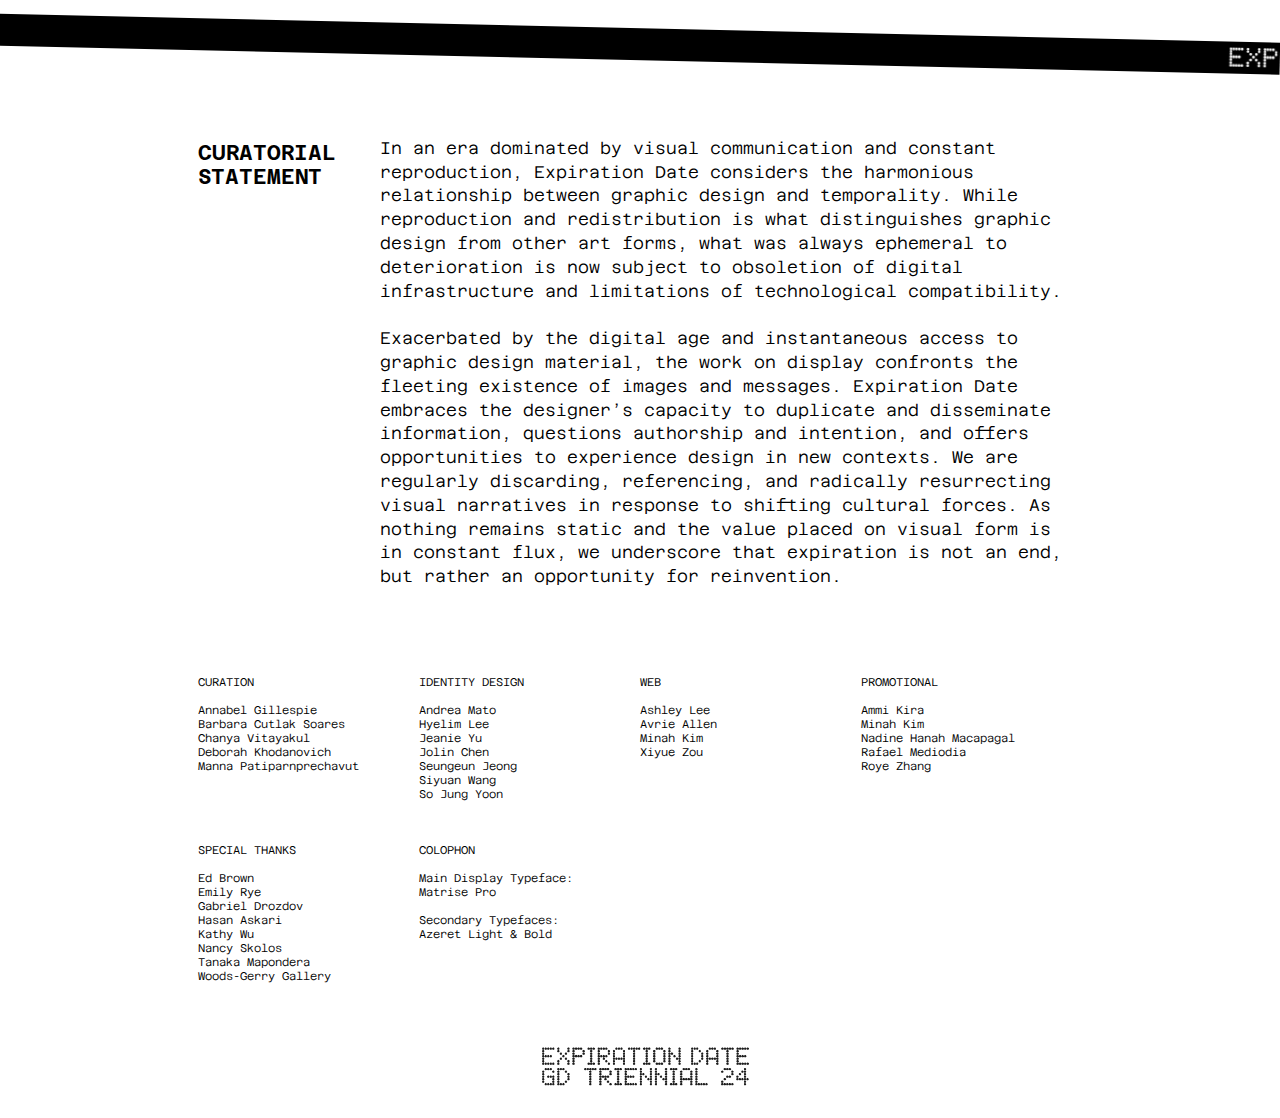
<file: info.html>
<!DOCTYPE html>
<html>
  <head>
  <meta http-equiv="Content-Type" content="text/html; charset=UTF-8">
    <meta name="viewport" content="width=device-width, initial-scale=1.0" />
    <title>RISD GD Triennial 2024</title>
    <meta http-equiv="X-UA-Compatible" content="IE=edge" />
    <link rel="stylesheet" href="./resources/info.css" type="text/css" />
    <link rel="icon" type="image/x-icon" href="./resources/favicon.png">

  </head>
  <body>
    <marquee>EXPIRATION DATE GD TRIENNIAL 24</marquee>

    <div class="grid">
    <div id="left">
     <p id="curatorial">CURATORIAL STATEMENT</p>   
    </div>
    <div id="right"><p>
    In an era dominated by visual communication and constant reproduction, Expiration Date considers the harmonious relationship between graphic design and temporality. While reproduction and redistribution is what distinguishes graphic design from other art forms, what was always ephemeral to deterioration is now subject to obsoletion of digital infrastructure and limitations of technological compatibility. 
    <br><br>
    Exacerbated by the digital age and instantaneous access to graphic design material, the work on display confronts the fleeting existence of images and messages. Expiration Date embraces the designer’s capacity to duplicate and disseminate information, questions authorship and intention, and offers opportunities to experience design in new contexts. We are regularly discarding, referencing, and radically resurrecting visual narratives in response to shifting cultural forces. As nothing remains static and the value placed on visual form is in constant flux, we underscore that expiration is not an end, but rather an opportunity for reinvention.</p>
    </p>
</div>
</div>
<div class="grid2">
<div>
CURATION<br><br>
Annabel Gillespie<br>
Barbara Cutlak Soares<br>
Chanya Vitayakul<br>
Deborah Khodanovich<br>
Manna Patiparnprechavut
</div>
<div>
IDENTITY DESIGN<br><br>
Andrea Mato <br>
Hyelim Lee<br>
Jeanie Yu<br>
Jolin Chen<br>
Seungeun Jeong<br>
Siyuan Wang<br>
So Jung Yoon
</div>
<div>
WEB<br> <br>
Ashley Lee<br> 
Avrie Allen<br> 
Minah Kim<br> 
Xiyue Zou
</div>
<div>
PROMOTIONAL<br><br>
Ammi Kira<br>
Minah Kim<br>
Nadine Hanah Macapagal<br>
Rafael Mediodia<br>
Roye Zhang
</div>
<div>
    SPECIAL THANKS <br><br>
    Ed Brown<br>
    Emily Rye<br>
    Gabriel Drozdov<br>
    Hasan Askari<br> 
    Kathy Wu<br>
    Nancy Skolos<br> 
    Tanaka Mapondera<br>
    Woods-Gerry Gallery
</div>
COLOPHON <br><br>
Main Display Typeface:<br>
Matrise Pro<br><br>
Secondary Typefaces:<br>
Azeret Light & Bold
</div>
</div>
<img class="animation" src="./resources/Logotext_animation_nosound_1.gif">

</body>
</html>
</file>
<file: resources/info.css>
html {
    font-family: "Azeret Light", monospace;
    font-size: 14px;
    color:black;

}

@font-face {
    font-family: "MatrisePro";
    src: url('font.woff') format('woff');
  }

  @font-face {
    font-family: "Azeret Bold";
    src: url('AzeretMono-SemiBold.ttf') format('woff');
  }

  @font-face {
    font-family: "Azeret Light";
    src: url('AzeretMono-Light.woff') format('woff');
  }

  .grid {
    display: grid;
    position: relative;
    grid-template-columns: 1fr 5fr;
    margin: auto;
    width: 70%;
    top:8rem;
    column-gap: 3rem;
  }

  .grid2 {
    display: grid;
    position: relative;
    grid-template-columns: repeat(4, 1fr);
    margin: auto;
    margin-top: 13rem;
    margin-bottom: 3rem;
    font-size: .8rem;
    line-height: 1rem;
    width: 70%;
    align-items: start;
    row-gap: 3rem;
  }

  #curatorial {
    font-family: "Azeret Bold", monospace;
    font-size: 1.5rem;
  }

  p {
    line-height: 1.7rem;
    font-size: 1.2rem;
  }

  hr {
    width: 6rem;
  }

  marquee {
    font-family: "MatrisePro", monospace;
    background-color: black;
    color: white;
    height: 2.3rem;
    font-size: 2rem;
    transform: rotate(1.3deg);
    left: -1rem;
    margin: 0;
    display: block;
    position: absolute;
    top: 2rem;
  }

  .animation {
    position: relative;
    display: block;
    width: 100%;
    max-width: 20%;
    height: auto;
    align-items: center;
    left: 40vw;
}

    /* smartphone */
@media only screen and (max-width: 1000px), (orientation: portrait) {
    .grid {
        grid-template-columns: 1fr;
        width: 80vw;
        top: 5rem;
    }

    .grid2 {
        margin-top: 7rem;
        grid-template-columns: repeat(2, 1fr);
        column-gap: 1rem;
        align-items: start;
        align-content: start;
        row-gap: 2rem;
        width: 80vw;
    }
    
    .mobile-space {
        display: block;
    }

    #curatorial {
        font-family: "Azeret Bold", monospace;
        font-size: 1.2rem;
      }
    
      p {
        line-height: 1.3rem;
        font-size: 1rem;
      }

      .animation {
        max-width: 50%;
        left:25vw;
    }
}
</file>
